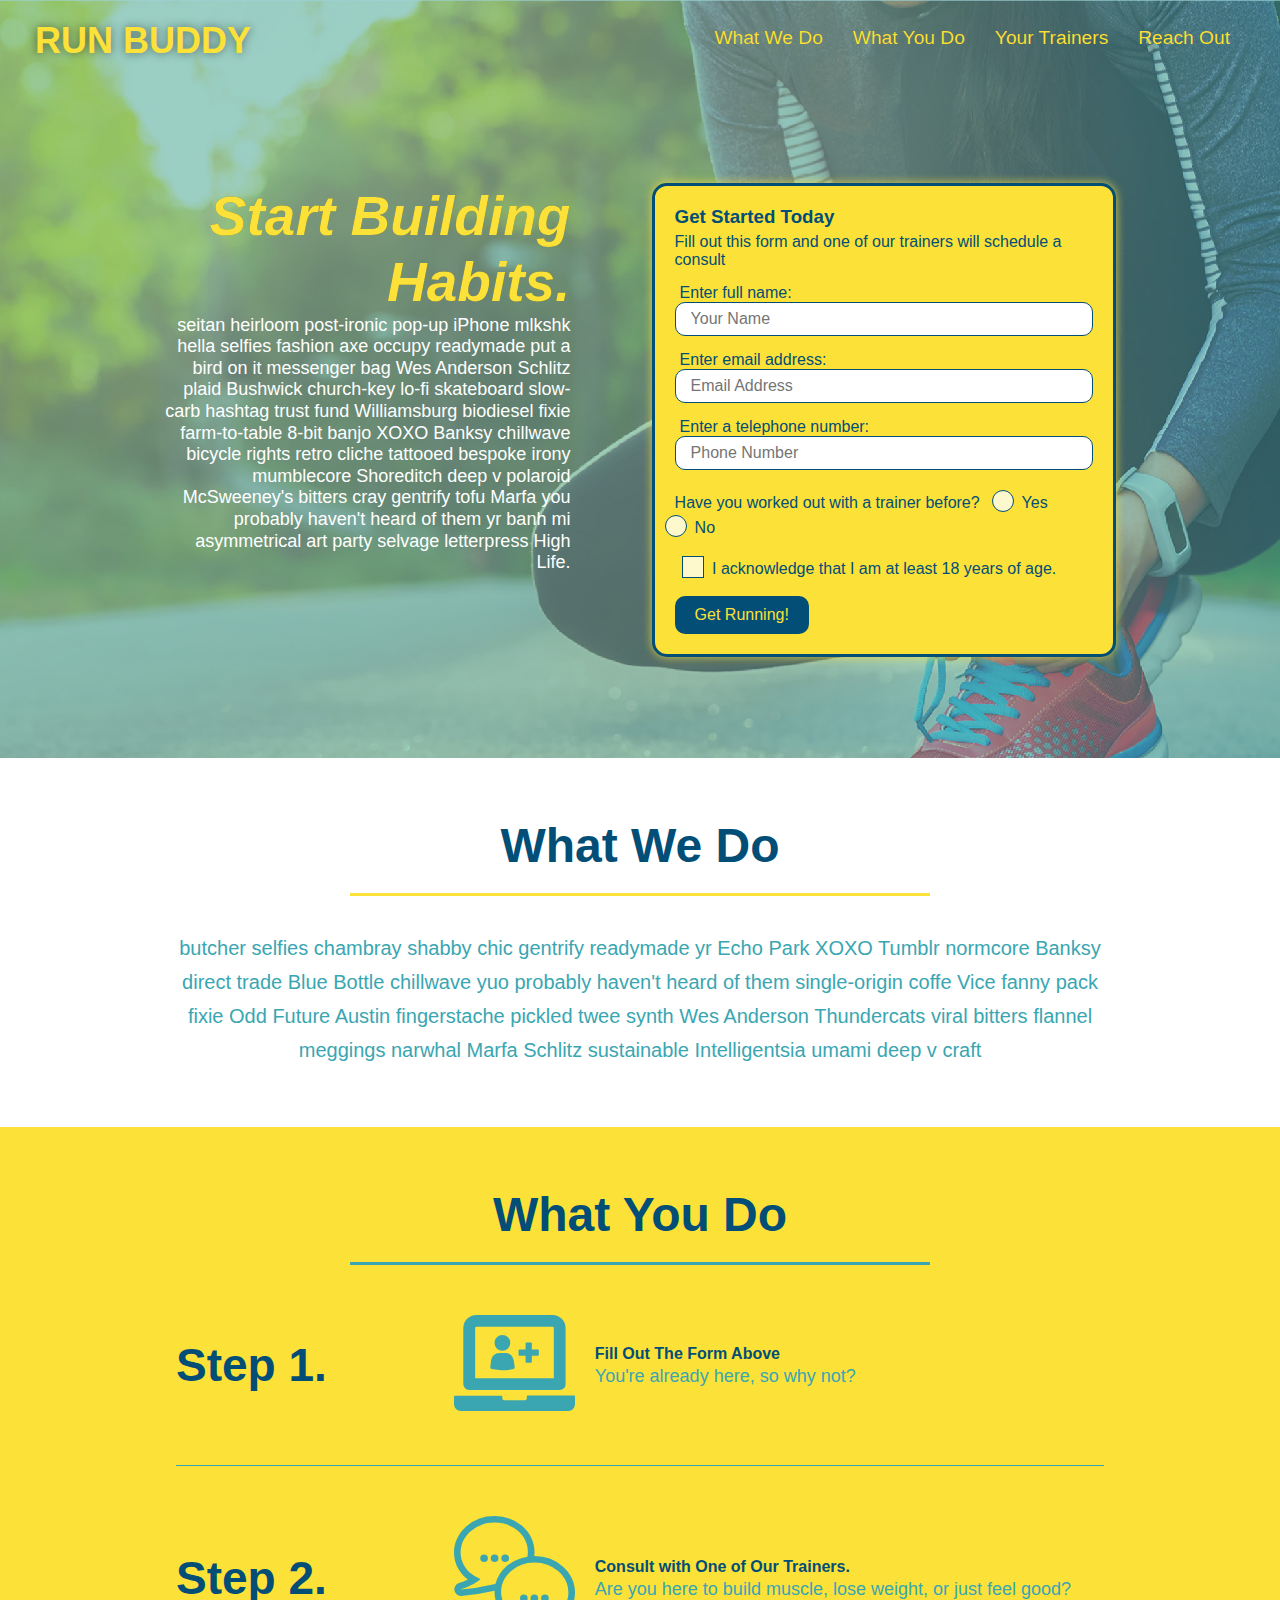
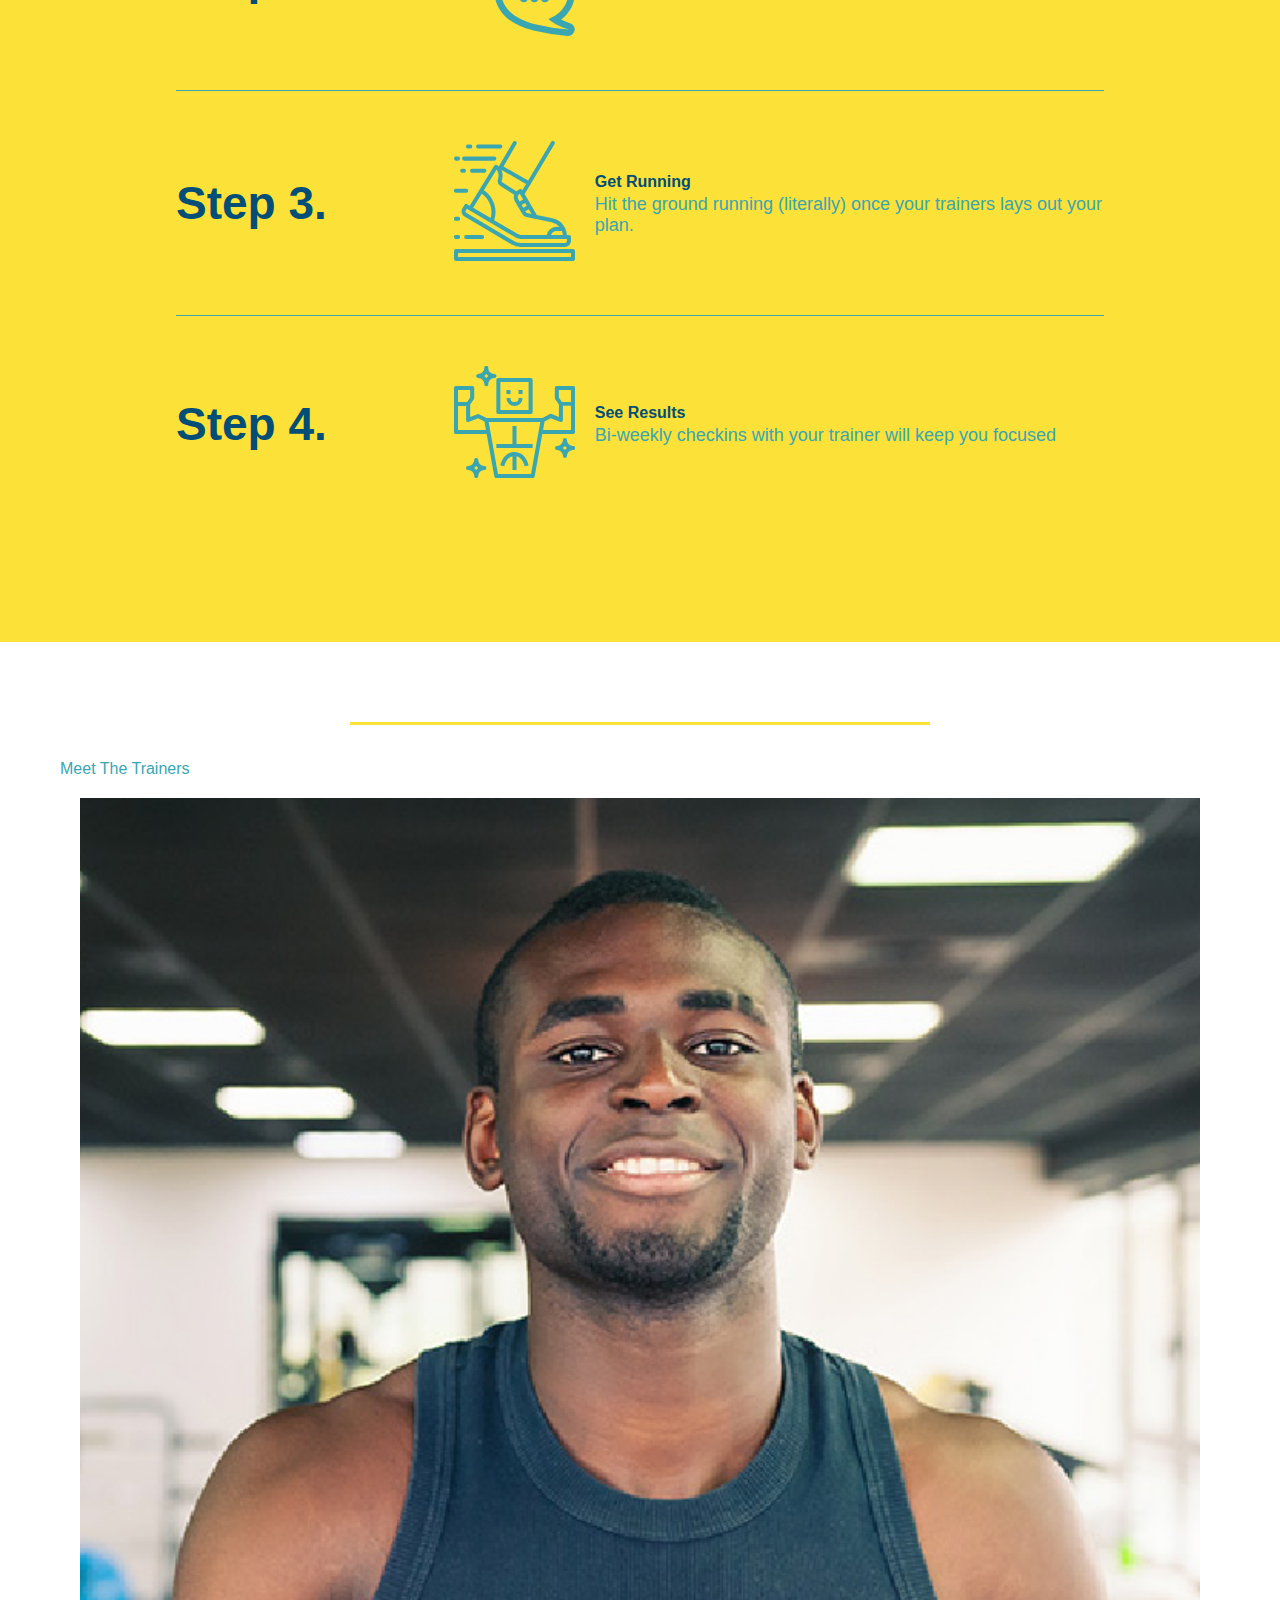
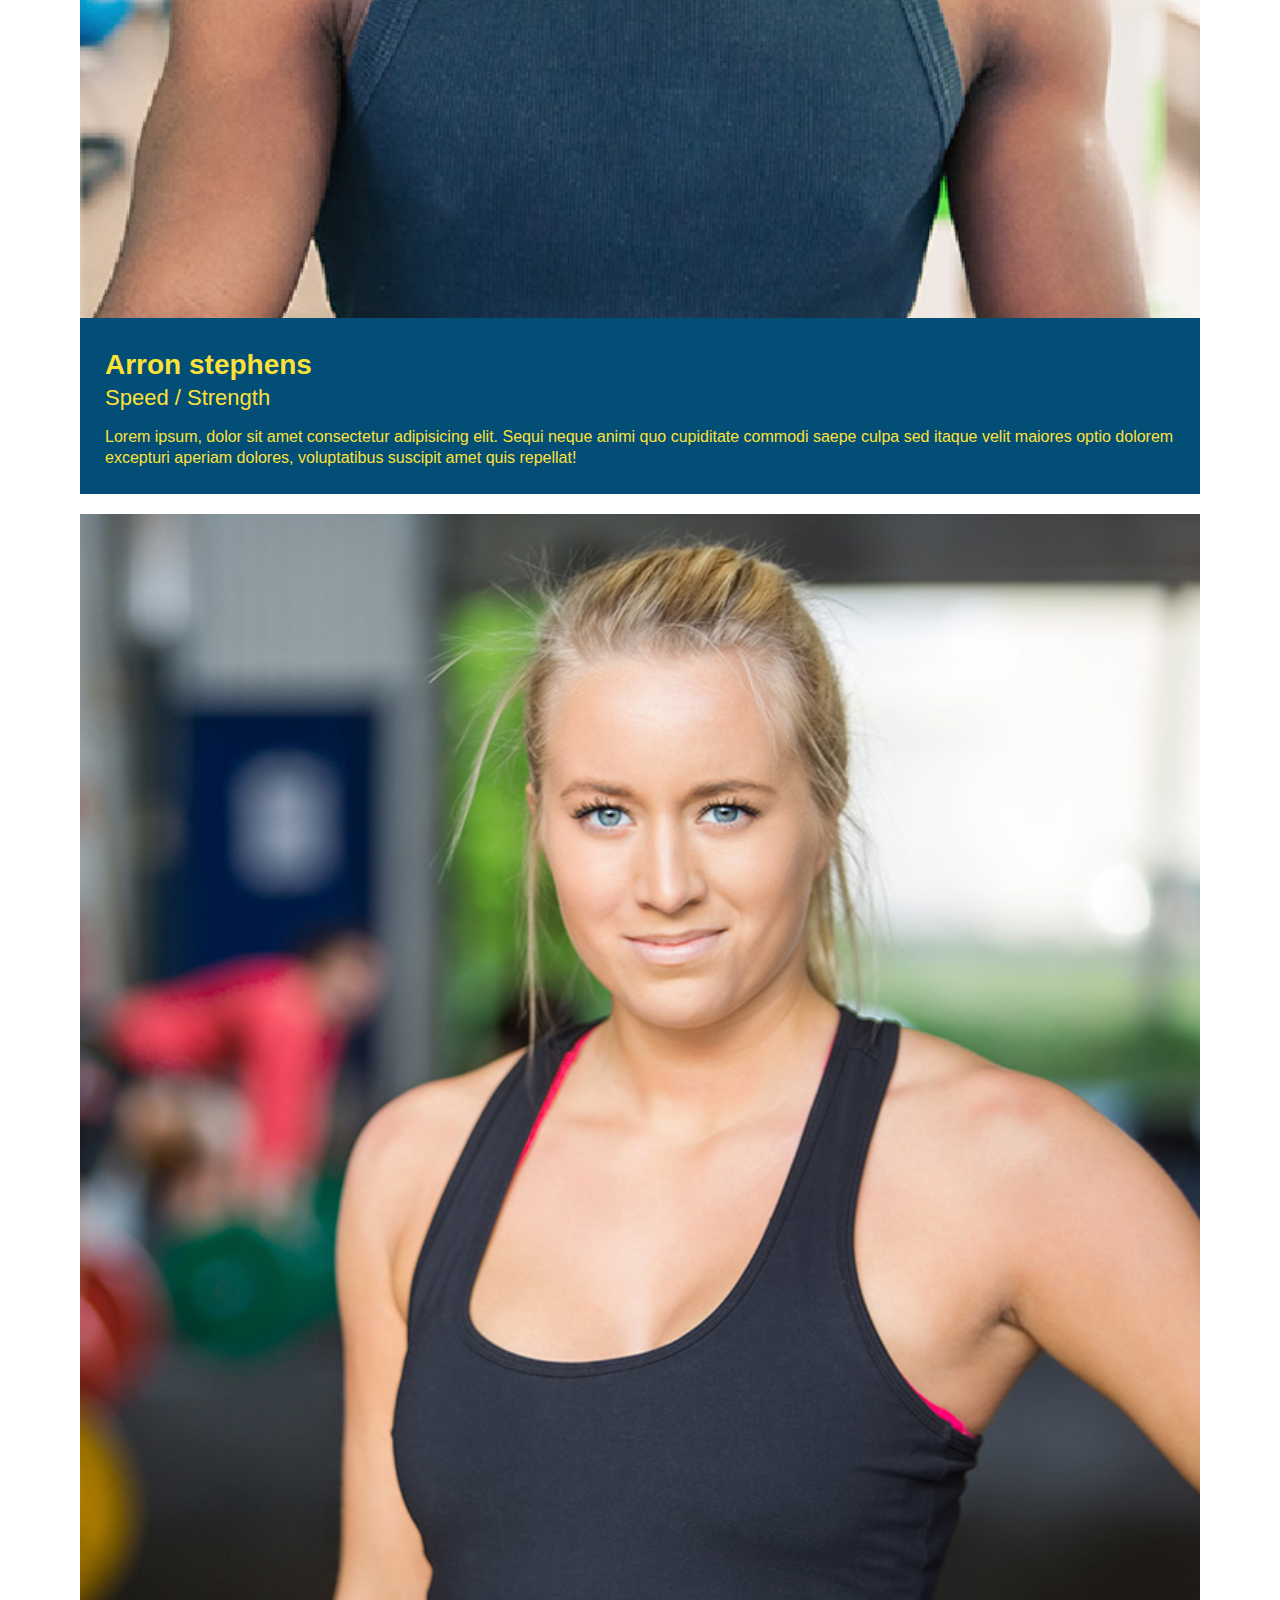
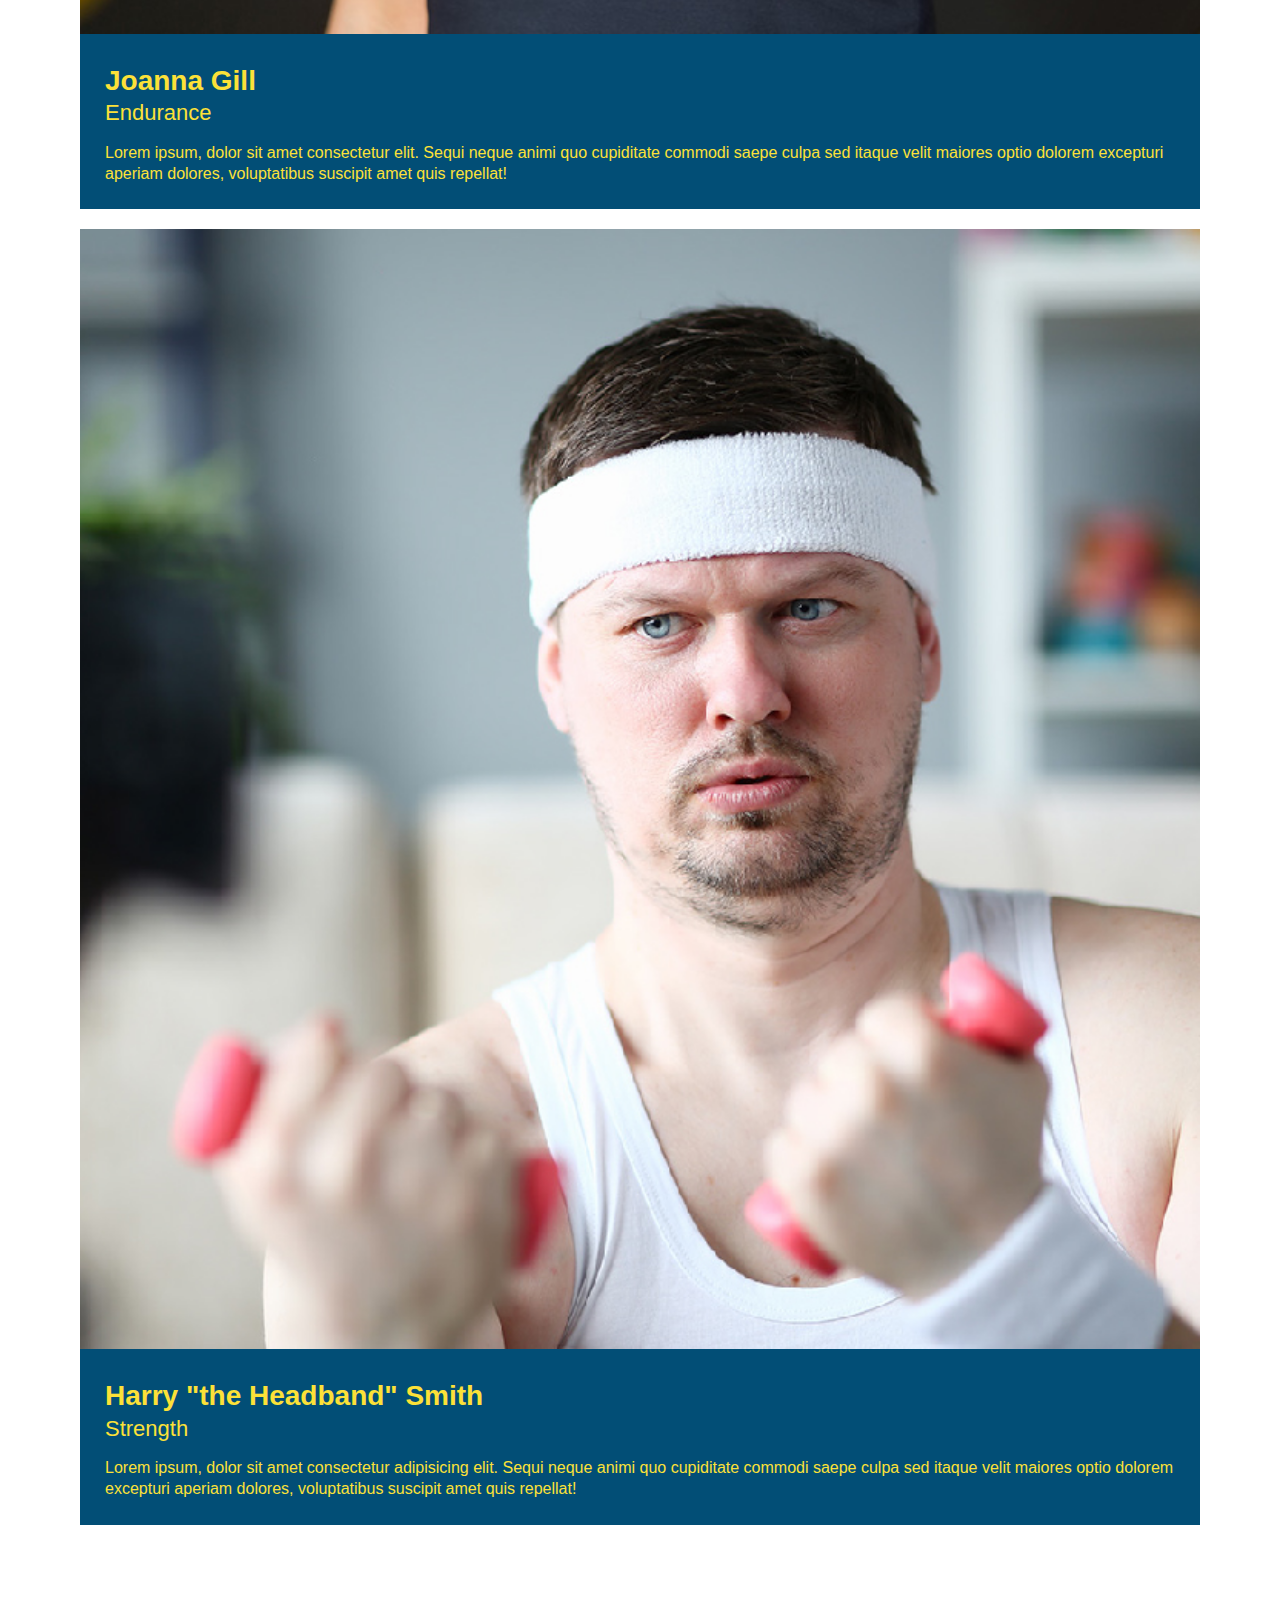
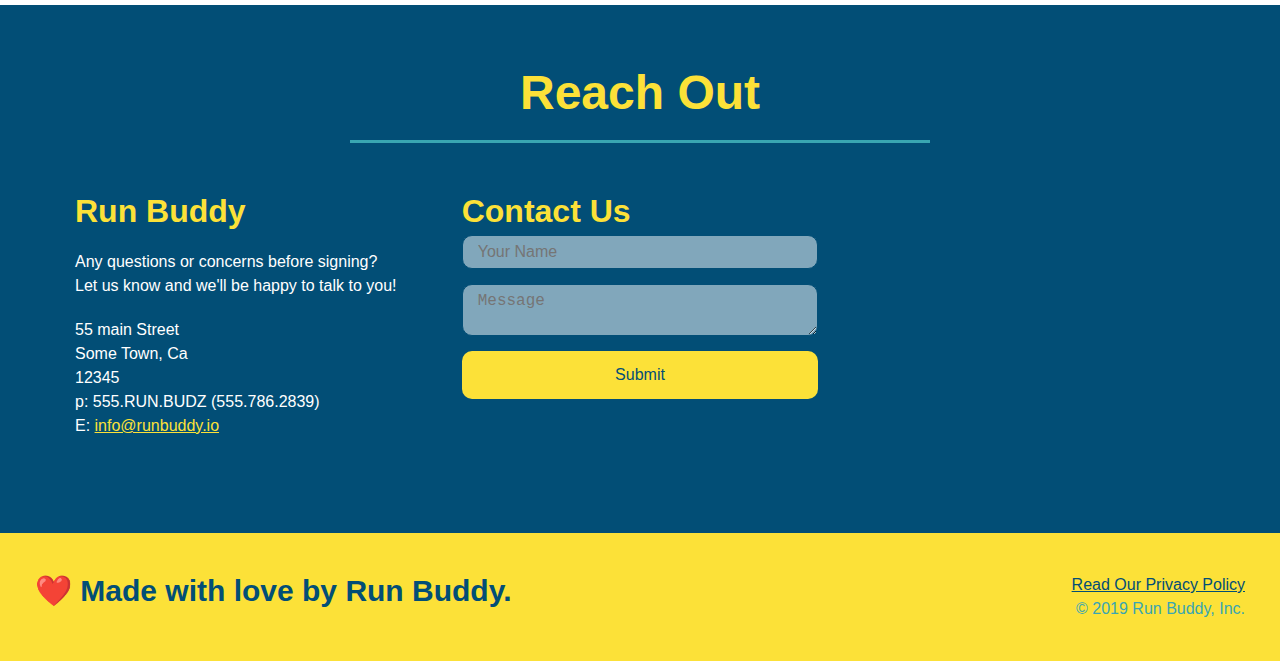
<file: index.html>
<!DOCTYPE html>
<html lang="en">
    <head>
        <meta charset="utf-8"/>

        <link rel="stylesheet" href="./assets/css/style.css">
        
        <meta name="viewport" content="width=device-width,initial-scale=1.0" />

        <title>Run Buddy</title>
    </head>
    <body>
    <!-- navigation -->
        <header>
            <h1>
                <a href="/index.html">RUN BUDDY</a>
            </h1>
                <nav>
                    <!-- Unordered list element -->
                    <ul>
                        <!-- List item element -->
                        <li>
                            <!-- Anchor element -->
                            <a href="./index.html#what-we-do"> What We Do</a>
                        </li>
                        <li>
                            <a href="./index.html#what-you-do">What You Do</a>
                        </li>
                        <li>
                            <a href="./index.html#your-trainers">Your Trainers</a>
                        </li>
                        <li>
                            <a href="./index.html#reach-out">Reach Out</a>
                        </li>
                    </ul>
                </nav> 
        </header>
        
        <!-- hero/jumbotron -->
        <section class="hero">
            <div class=hero-cta>
                <h2>Start Building Habits.</h2>
                    <p> seitan heirloom post-ironic pop-up iPhone mlkshk hella selfies fashion axe occupy readymade put a bird on it messenger bag Wes Anderson Schlitz plaid Bushwick church-key lo-fi skateboard slow-carb hashtag trust fund Williamsburg biodiesel fixie farm-to-table 8-bit banjo XOXO Banksy chillwave bicycle rights retro cliche tattooed bespoke irony mumblecore Shoreditch deep v polaroid McSweeney's bitters cray gentrify tofu Marfa you probably haven't heard of them yr banh mi asymmetrical art party selvage letterpress High Life.
                </p>
            </div>
            <div class="hero-form">
                <h3>Get Started Today</h3>
                <p>Fill out this form and one of our trainers will schedule a consult</p>
            <!-- Add form element -->
            <form>
                <label for="name">Enter full name:</label>
                <input type="text" placeholder="Your Name" name="name" id="name" class="form-input">
                <label for="email">Enter email address:</label>
                <input type="email" placeholder="Email Address" name="email" id="email" class="form-input">
                <label for="phone">Enter a telephone number:</label>
                <input type="tel" placeholder="Phone Number" name="phone" id="phone" class="form-input">
                <!-- radio button -->
                <p> 
                    Have you worked out with a trainer before?
                    <span class="radio-wrapper"> 
                        <input type="radio" name="trainer-confirm" id="trainer-yes" />
                        <label for="trainer-yes">Yes</label>
                    </span>
                    <Span class="radio-wrapper">
                        <input type="radio" name="trainer-confrim" id="trainer-no" />
                        <label for="trainer-no">No</label>
                    </Span>
                </p>
                <p>
                    <span class="checkbox-wrapper">
                        <input type="checkbox" name="age-confirm" id="checkbox" />
                        <label for="checkbox">I acknowledge that I am at least 18 years of age.</label>
                    </span>
                </p>
                    <button type="submit">
                        Get Running!
                    </button>
            </form>
            </div class="hero-form">
        </section class="hero">

        <!-- "what we do" section-->
        <section id="what-we-do" class="intro">
            <div class="flex-row">
                <h2 class="section-title primary-border">What We Do</h2>
            </div>
            <div class="flex-row">
                <p>
                    butcher selfies chambray shabby chic gentrify readymade yr Echo Park XOXO Tumblr normcore Banksy direct trade Blue Bottle chillwave yuo probably haven't heard of them single-origin coffe Vice fanny pack fixie Odd Future Austin fingerstache pickled twee synth Wes Anderson Thundercats viral bitters flannel meggings narwhal Marfa Schlitz sustainable Intelligentsia umami deep v craft
                </p>
            </div>
        </section id="what-we-do" class="intro">
        
        <!-- "What you do" section-->
        <section id="what-you-do" class="steps">
            <div class="flow-row">
                <h2 class="section-title secondary-border">What You Do</h2>
            </div>

            <div class="step">
                 <h3>Step 1.</h3>
                    <div class="step-info">
                        <div class="step-img">
                            <img src="./assets/images/step-1.svg" alt="" />
                        </div>
                 <div class="step-text">
                     <h4>Fill Out The Form Above</h4>
                    <p>You're already here, so why not?</p>
                    </div>
                </div>
            </div>

            <div class="step">
                <h3>Step 2.</h3>
                    <div class="step-info">
                    <div class="step-img">
                        <img src="./assets/images/step-2.svg" alt="" />
                    </div>
                <div class="step-text">
                    <h4>Consult with One of Our Trainers.</h4>
                    <p>Are you here to build muscle, lose weight, or just feel good?</p>
                    </div>
                </div>
            </div>

            <div class="step">
                <h3>Step 3.</h3>
                <div class="step-info">
                    <div class="step-img">
                        <img src="./assets/images/step-3.svg" alt="" />
                    </div>
                <div class="step-text">
                    <h4>Get Running</h4>
                    <p>Hit the ground running (literally) once your trainers lays out your plan.</p>
                    </div>
                </div>
            </div>

            <div class="step">
                <h3>Step 4.</h3>
                <div class="step-info">
                    <div class="step-img">
                        <img src="./assets/images/step-4.svg" alt="" />
                    </div>
                    <div class="step-text">
                        <h4>See Results</h4>
                        <p>Bi-weekly checkins with your trainer will keep you focused</p>
                    </div>
                </div>
            </div>

        </section id="what-you-do" class="steps">

        <!-- "meet the trainers" section-->

    <div class="trainers">
        <section id=your-trainers">
            <div class="flex-hero">
                <h2 class="section-title primary-border">
            </div>
                Meet The Trainers
            </h2>
            <article class="trainer">
            <img src="./assets/images/trainer-1.jpg" alt="Arron stephens in his workout clothes, ready to pump iron">
            <div class="trainer-bio">
                <h3 class="trainer-name">Arron stephens</h3>
                <h4 class="trainer-role">Speed / Strength</h4>
                <p>
                    Lorem ipsum, dolor sit amet consectetur adipisicing elit. Sequi neque animi quo cupiditate commodi saepe culpa sed
                    itaque velit maiores optio dolorem excepturi aperiam dolores, voluptatibus suscipit amet quis repellat!
                </p>
            </div>
            </article>
            <!-- Second trainer Bio-->
            
           <article class="trainer">
            <img src="./assets/images/trainer-2.jpg" alt="Joanna Gill cooling off after a workout">
               <div class="trainer-bio">
                   <h3 class="trainer-name">Joanna Gill</h3>
                   <h4 class="trainer-role">Endurance</h4>

                   <p>
                       Lorem ipsum, dolor sit amet consectetur elit. Sequi neque animi quo cupiditate commodi saepe culpa sed
                       itaque velit maiores optio dolorem excepturi aperiam dolores, voluptatibus suscipit amet quis repellat!
                   </p>
               </div>
           </article>

           <!-- Trainer 3 bio -->
           
           <Article class="trainer">
            <img src="./assets/images/trainer-3.jpg" alt="Harry Smith wearing a headband and lifting comically small pink weights">
            <div class="trainer-bio">
                    <h3 class="trainer-name">Harry "the Headband" Smith</h3>
                    <h4 class="trainer-role">Strength</h4>

                    <p>
                        Lorem ipsum, dolor sit amet consectetur adipisicing elit. Sequi neque animi quo cupiditate commodi saepe culpa sed
                        itaque velit maiores optio dolorem excepturi aperiam dolores, voluptatibus suscipit amet quis repellat!
                    </p>
                </div>
            </Article>

        </section>
    </div>
       
    <!-- "reach out" section-->
        <section id="reach-out" class="contact">
            <div class="flex-row">
                <h2 class="section-title secondary-border">Reach Out</h2>
           </div>

        <div class="contact-info">
            <div>
            <h3>Run Buddy</h3>
            <p> Any questions or concerns before signing?
                <br /> 
                Let us know and we'll be happy to talk to you!
            </p>
            <address>
                55 main Street <br/>
                Some Town, Ca <br/>
                12345<br />
                p: 555.RUN.BUDZ (555.786.2839)<br/>
                E: <a href="mailto:info@runbuddy.io">info@runbuddy.io</a>
            </address>
            </div>

        <div class="contact-form">
            <h3>Contact Us</h3>
            
            <form>
                <label for="contact-name"></label>
                <input type="text" id="contact-name" placeholder="Your Name" />

                <label for="Contact-message"></label>
                <textarea id="contact-message" placeholder="Message"></textarea>

                <button type="submit">Submit</button>
            </form>
        </div>
      

                <iframe 
                src="https://www.google.com/maps/embed?pb=!1m18!1m12!1m3!1d3078.5571859958254!2d-84.36736889999997!3d39.5019125!2m3!1f0!2f0!3f0!3m2!1i1024!2i768!4f13.1!3m3!1m2!1s0x88405deee27e2be7%3A0x3ea6c9120a3ac4ce!2s3605%20Fiesta%20Way%2C%20Middletown%2C%20OH%2045044!5e0!3m2!1sen!2sus!4v1635287342575!5m2!1sen!2sus" 
                style="border:0;" 
                allowfullscreen="" 
                loading="lazy">
            </iframe>
        </div>

        </section id="reach-out">
    

        <!-- footer -->
        <footer>
            <h2>❤️ Made with love by Run Buddy.</h2>

            <div>
                <a href="./privacy-policy.html">Read Our Privacy Policy</a><br />
                &copy;
                2019 Run Buddy, Inc.
            </div>
        </footer>
    </body>
</html>
</file>
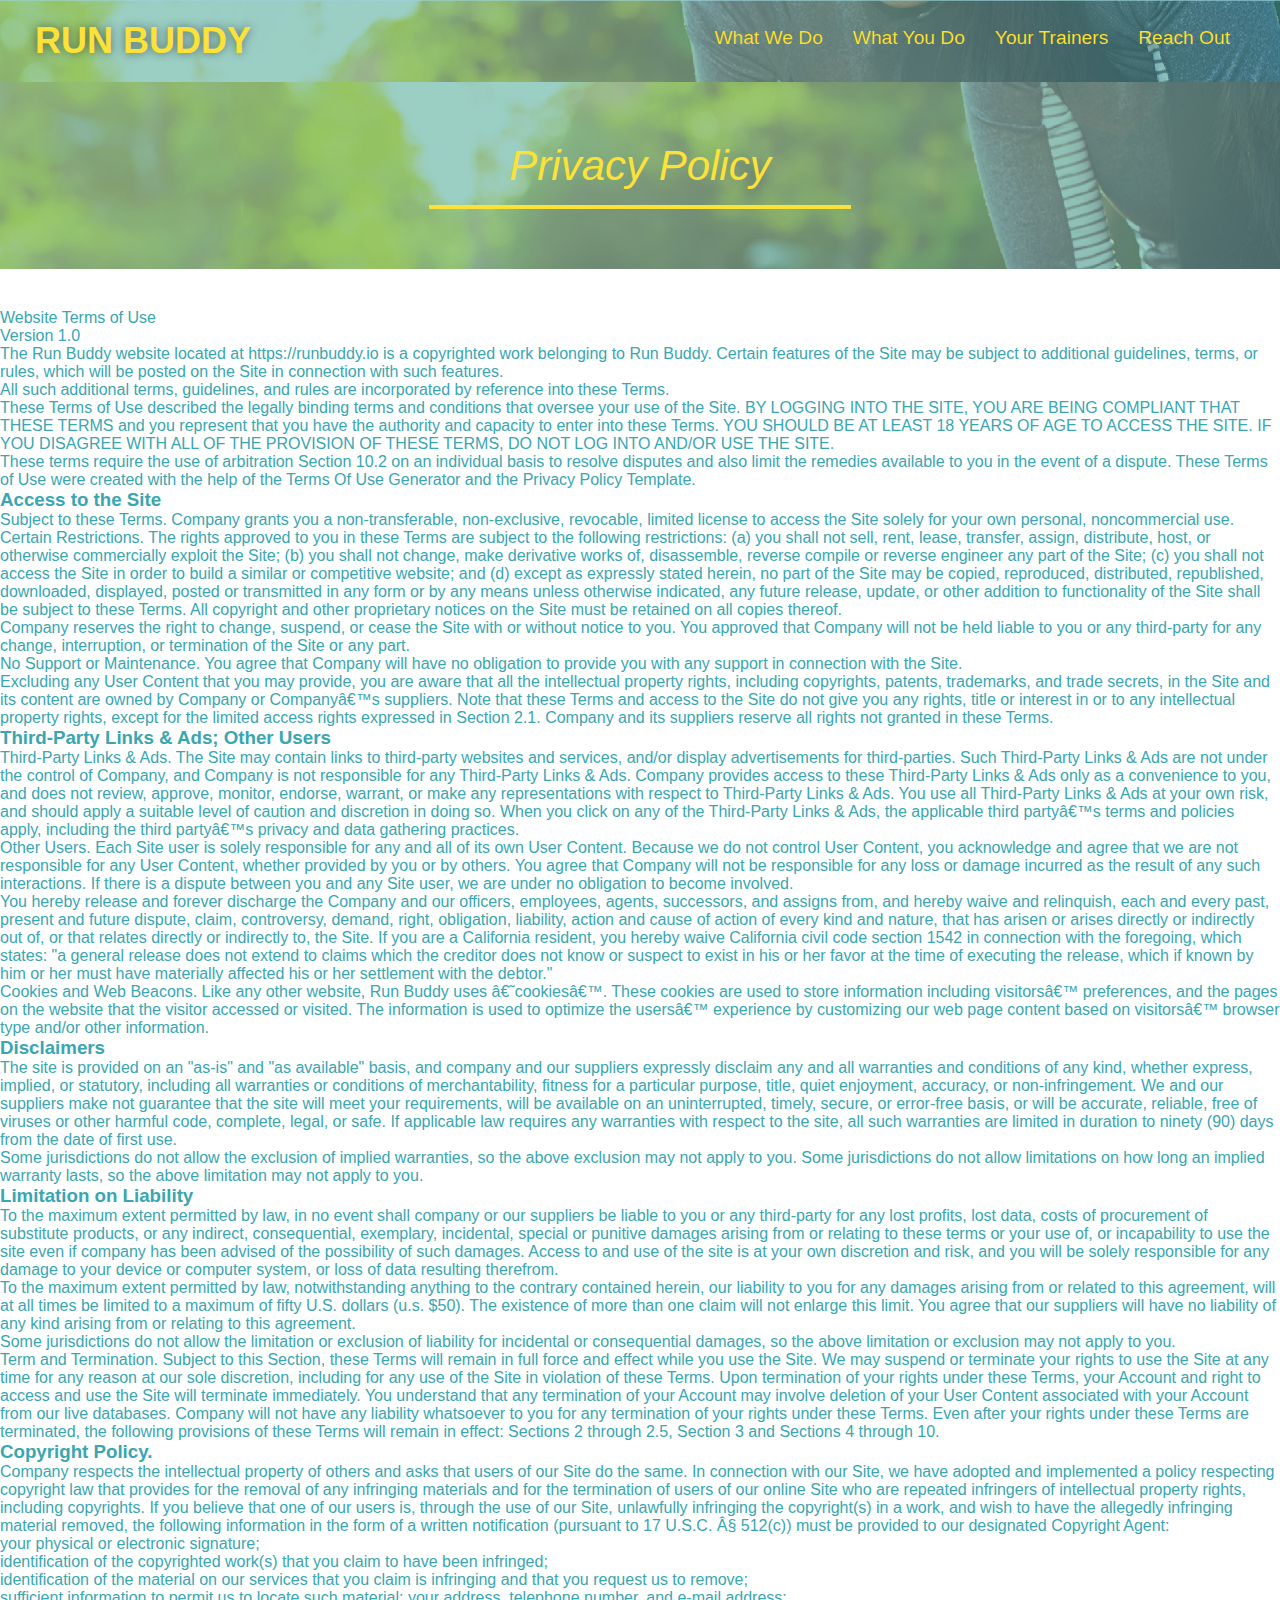
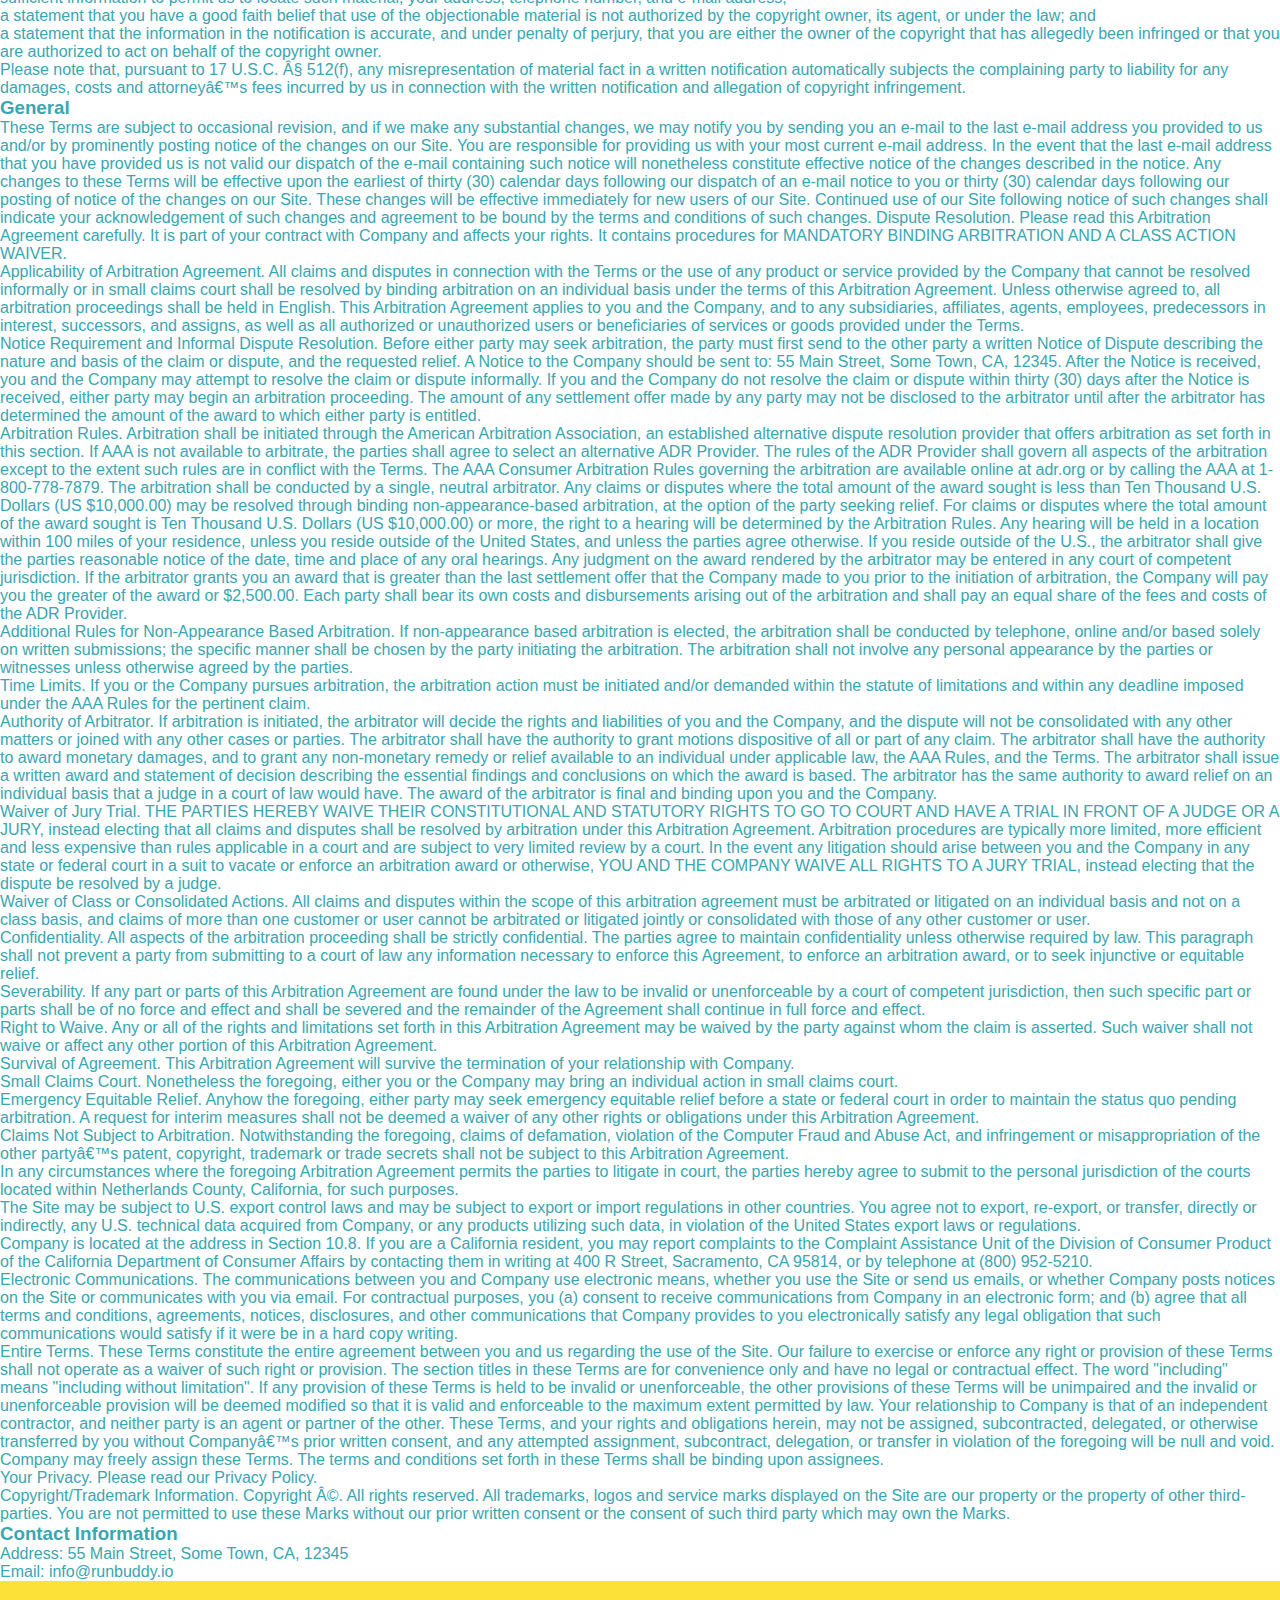
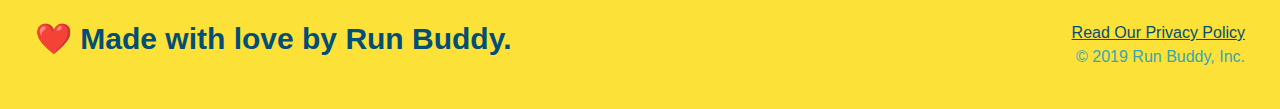
<file: privacy-policy.html>
<!DOCTYPE html>
<html lang="en">
<head>
    <meta charset="UTF-8">
        <title>Privcy-Policy - Run Buddy</title>
        <link rel="stylesheet" href="./assets/css/style.css">
        <link rel="stylesheet" href="./assets/css/secondary-styles.css">
        <meta name="viewport" content="width=device-width, initial-scale=1.0" />
      </head>

<header>

    <h1>
        <a href="/">RUN BUDDY</a>
    </h1>
        <nav>
            <!-- Unordered list element -->
            <ul>
                <!-- List item element -->
                <li>
                    <!-- Anchor element -->
                    <a href="./index.html#what-we-do"> What We Do</a>
                </li>
                <li>
                    <a href="./index.html#what-you-do">What You Do</a>
                </li>
                <li>
                    <a href="./index.html#your-trainers">Your Trainers</a>
                </li>
                <li>
                    <a href="./index.html#reach-out">Reach Out</a>
                </li>
            </ul>
        </nav> 
</header>
<section class="hero">
    <h2 class="page-title">
         Privacy Policy
    </h2>
</section class="hero">
    <body>
        <article>
            <p>
              Website Terms of Use
            </p>
      
            <p>
              Version 1.0
            </p>
      
            <p>
              The Run Buddy website located at https://runbuddy.io is a copyrighted work belonging to Run Buddy. Certain
              features of the Site may be subject to additional guidelines, terms, or rules, which will be posted on the Site
              in connection with such features.
            </p>
      
            <p>
              All such additional terms, guidelines, and rules are incorporated by reference into these Terms.
            </p>
      
            <p>
              These Terms of Use described the legally binding terms and conditions that oversee your use of the Site. BY
              LOGGING INTO THE SITE, YOU ARE BEING COMPLIANT THAT THESE TERMS and you represent that you have the authority
              and capacity to enter into these Terms. YOU SHOULD BE AT LEAST 18 YEARS OF AGE TO ACCESS THE SITE. IF YOU
              DISAGREE WITH ALL OF THE PROVISION OF THESE TERMS, DO NOT LOG INTO AND/OR USE THE SITE.
            </p>
      
            <p>
              These terms require the use of arbitration Section 10.2 on an individual basis to resolve disputes and also
              limit the remedies available to you in the event of a dispute. These Terms of Use were created with the help of
              the Terms Of Use Generator and the Privacy Policy Template.
            </p>
      
            <h3>
              Access to the Site
            </h3>
      
            <p>
              Subject to these Terms. Company grants you a non-transferable, non-exclusive, revocable, limited license to
              access the Site solely for your own personal, noncommercial use.
            </p>
      
            <p>
              Certain Restrictions. The rights approved to you in these Terms are subject to the following restrictions: (a)
              you shall not sell, rent, lease, transfer, assign, distribute, host, or otherwise commercially exploit the Site;
              (b) you shall not change, make derivative works of, disassemble, reverse compile or reverse engineer any part of
              the Site; (c) you shall not access the Site in order to build a similar or competitive website; and (d) except
              as expressly stated herein, no part of the Site may be copied, reproduced, distributed, republished, downloaded,
              displayed, posted or transmitted in any form or by any means unless otherwise indicated, any future release,
              update, or other addition to functionality of the Site shall be subject to these Terms. All copyright and other
              proprietary notices on the Site must be retained on all copies thereof.
            </p>
      
            <p>
              Company reserves the right to change, suspend, or cease the Site with or without notice to you. You approved
              that Company will not be held liable to you or any third-party for any change, interruption, or termination of
              the Site or any part.
            </p>
      
            <p>
              No Support or Maintenance. You agree that Company will have no obligation to provide you with any support in
              connection with the Site.
            </p>
      
            <p>
              Excluding any User Content that you may provide, you are aware that all the intellectual property rights,
              including copyrights, patents, trademarks, and trade secrets, in the Site and its content are owned by Company
              or Companyâ€™s suppliers. Note that these Terms and access to the Site do not give you any rights, title or
              interest in or to any intellectual property rights, except for the limited access rights expressed in Section
              2.1. Company and its suppliers reserve all rights not granted in these Terms.
            </p>
      
            <h3>
              Third-Party Links & Ads; Other Users
            </h3>
      
            <p>
              Third-Party Links & Ads. The Site may contain links to third-party websites and services, and/or display
              advertisements for third-parties. Such Third-Party Links & Ads are not under the control of Company, and Company
              is not responsible for any Third-Party Links & Ads. Company provides access to these Third-Party Links & Ads
              only as a convenience to you, and does not review, approve, monitor, endorse, warrant, or make any
              representations with respect to Third-Party Links & Ads. You use all Third-Party Links & Ads at your own risk,
              and should apply a suitable level of caution and discretion in doing so. When you click on any of the
              Third-Party Links & Ads, the applicable third partyâ€™s terms and policies apply, including the third partyâ€™s
              privacy and data gathering practices.
            </p>
      
            <p>
              Other Users. Each Site user is solely responsible for any and all of its own User Content. Because we do not
              control User Content, you acknowledge and agree that we are not responsible for any User Content, whether
              provided by you or by others. You agree that Company will not be responsible for any loss or damage incurred as
              the result of any such interactions. If there is a dispute between you and any Site user, we are under no
              obligation to become involved.
            </p>
      
            <p>
              You hereby release and forever discharge the Company and our officers, employees, agents, successors, and
              assigns from, and hereby waive and relinquish, each and every past, present and future dispute, claim,
              controversy, demand, right, obligation, liability, action and cause of action of every kind and nature, that has
              arisen or arises directly or indirectly out of, or that relates directly or indirectly to, the Site. If you are
              a California resident, you hereby waive California civil code section 1542 in connection with the foregoing,
              which states: "a general release does not extend to claims which the creditor does not know or suspect to exist
              in his or her favor at the time of executing the release, which if known by him or her must have materially
              affected his or her settlement with the debtor."
            </p>
      
            <p>
              Cookies and Web Beacons. Like any other website, Run Buddy uses â€˜cookiesâ€™. These cookies are used to store
              information including visitorsâ€™ preferences, and the pages on the website that the visitor accessed or visited.
              The information is used to optimize the usersâ€™ experience by customizing our web page content based on visitorsâ€™
              browser type and/or other information.
            </p>
      
            <h3>
              Disclaimers
            </h3>
      
            <p>
              The site is provided on an "as-is" and "as available" basis, and company and our suppliers expressly disclaim
              any and all warranties and conditions of any kind, whether express, implied, or statutory, including all
              warranties or conditions of merchantability, fitness for a particular purpose, title, quiet enjoyment, accuracy,
              or non-infringement. We and our suppliers make not guarantee that the site will meet your requirements, will be
              available on an uninterrupted, timely, secure, or error-free basis, or will be accurate, reliable, free of
              viruses or other harmful code, complete, legal, or safe. If applicable law requires any warranties with respect
              to the site, all such warranties are limited in duration to ninety (90) days from the date of first use.
            </p>
      
            <p>
              Some jurisdictions do not allow the exclusion of implied warranties, so the above exclusion may not apply to
              you. Some jurisdictions do not allow limitations on how long an implied warranty lasts, so the above limitation
              may not apply to you.
            </p>
      
            <h3>
              Limitation on Liability
            </h3>
      
            <p>
              To the maximum extent permitted by law, in no event shall company or our suppliers be liable to you or any
              third-party for any lost profits, lost data, costs of procurement of substitute products, or any indirect,
              consequential, exemplary, incidental, special or punitive damages arising from or relating to these terms or
              your use of, or incapability to use the site even if company has been advised of the possibility of such
              damages. Access to and use of the site is at your own discretion and risk, and you will be solely responsible
              for any damage to your device or computer system, or loss of data resulting therefrom.
            </p>
      
            <p>
              To the maximum extent permitted by law, notwithstanding anything to the contrary contained herein, our liability
              to you for any damages arising from or related to this agreement, will at all times be limited to a maximum of
              fifty U.S. dollars (u.s. $50). The existence of more than one claim will not enlarge this limit. You agree that
              our suppliers will have no liability of any kind arising from or relating to this agreement.
            </p>
      
            <p>
              Some jurisdictions do not allow the limitation or exclusion of liability for incidental or consequential
              damages, so the above limitation or exclusion may not apply to you.
            </p>
      
            <p>
              Term and Termination. Subject to this Section, these Terms will remain in full force and effect while you use
              the Site. We may suspend or terminate your rights to use the Site at any time for any reason at our sole
              discretion, including for any use of the Site in violation of these Terms. Upon termination of your rights under
              these Terms, your Account and right to access and use the Site will terminate immediately. You understand that
              any termination of your Account may involve deletion of your User Content associated with your Account from our
              live databases. Company will not have any liability whatsoever to you for any termination of your rights under
              these Terms. Even after your rights under these Terms are terminated, the following provisions of these Terms
              will remain in effect: Sections 2 through 2.5, Section 3 and Sections 4 through 10.
            </p>
      
            <h3>
              Copyright Policy.
            </h3>
      
            <p>
              Company respects the intellectual property of others and asks that users of our Site do the same. In connection
              with our Site, we have adopted and implemented a policy respecting copyright law that provides for the removal
              of any infringing materials and for the termination of users of our online Site who are repeated infringers of
              intellectual property rights, including copyrights. If you believe that one of our users is, through the use of
              our Site, unlawfully infringing the copyright(s) in a work, and wish to have the allegedly infringing material
              removed, the following information in the form of a written notification (pursuant to 17 U.S.C. Â§ 512(c)) must
              be provided to our designated Copyright Agent:
            </p>
      
            <ul>
              <li>
                your physical or electronic signature;
              </li>
              <li>
                identification of the copyrighted work(s) that you claim to have been infringed;
              </li>
              <li>
                identification of the material on our services that you claim is infringing and that you request us to remove;
              </li>
              <li>
                sufficient information to permit us to locate such material; your address, telephone number, and e-mail
                address;
              </li>
              <li>
                a statement that you have a good faith belief that use of the objectionable material is not authorized by the
                copyright owner, its agent, or under the law; and
              </li>
              <li>
                a statement that the information in the notification is accurate, and under penalty of perjury, that you are
                either the owner of the copyright that has allegedly been infringed or that you are authorized to act on
                behalf of the copyright owner.
              </li>
            </ul>
      
            <p>
              Please note that, pursuant to 17 U.S.C. Â§ 512(f), any misrepresentation of material fact in a written
              notification automatically subjects the complaining party to liability for any damages, costs and attorneyâ€™s
              fees incurred by us in connection with the written notification and allegation of copyright infringement.
            </p>
      
            <h3>
              General
            </h3>
      
            <p>
              These Terms are subject to occasional revision, and if we make any substantial changes, we may notify you by
              sending you an e-mail to the last e-mail address you provided to us and/or by prominently posting notice of the
              changes on our Site. You are responsible for providing us with your most current e-mail address. In the event
              that the last e-mail address that you have provided us is not valid our dispatch of the e-mail containing such
              notice will nonetheless constitute effective notice of the changes described in the notice. Any changes to these
              Terms will be effective upon the earliest of thirty (30) calendar days following our dispatch of an e-mail
              notice to you or thirty (30) calendar days following our posting of notice of the changes on our Site. These
              changes will be effective immediately for new users of our Site. Continued use of our Site following notice of
              such changes shall indicate your acknowledgement of such changes and agreement to be bound by the terms and
              conditions of such changes. Dispute Resolution. Please read this Arbitration Agreement carefully. It is part of
              your contract with Company and affects your rights. It contains procedures for MANDATORY BINDING ARBITRATION AND
              A CLASS ACTION WAIVER.
            </p>
      
            <p>
              Applicability of Arbitration Agreement. All claims and disputes in connection with the Terms or the use of any
              product or service provided by the Company that cannot be resolved informally or in small claims court shall be
              resolved by binding arbitration on an individual basis under the terms of this Arbitration Agreement. Unless
              otherwise agreed to, all arbitration proceedings shall be held in English. This Arbitration Agreement applies to
              you and the Company, and to any subsidiaries, affiliates, agents, employees, predecessors in interest,
              successors, and assigns, as well as all authorized or unauthorized users or beneficiaries of services or goods
              provided under the Terms.
            </p>
      
            <p>
              Notice Requirement and Informal Dispute Resolution. Before either party may seek arbitration, the party must
              first send to the other party a written Notice of Dispute describing the nature and basis of the claim or
              dispute, and the requested relief. A Notice to the Company should be sent to: 55 Main Street, Some Town, CA,
              12345. After the Notice is received, you and the Company may attempt to resolve the claim or dispute informally.
              If you and the Company do not resolve the claim or dispute within thirty (30) days after the Notice is received,
              either party may begin an arbitration proceeding. The amount of any settlement offer made by any party may not
              be disclosed to the arbitrator until after the arbitrator has determined the amount of the award to which either
              party is entitled.
            </p>
      
            <p>
              Arbitration Rules. Arbitration shall be initiated through the American Arbitration Association, an established
              alternative dispute resolution provider that offers arbitration as set forth in this section. If AAA is not
              available to arbitrate, the parties shall agree to select an alternative ADR Provider. The rules of the ADR
              Provider shall govern all aspects of the arbitration except to the extent such rules are in conflict with the
              Terms. The AAA Consumer Arbitration Rules governing the arbitration are available online at adr.org or by
              calling the AAA at 1-800-778-7879. The arbitration shall be conducted by a single, neutral arbitrator. Any
              claims or disputes where the total amount of the award sought is less than Ten Thousand U.S. Dollars (US
              $10,000.00) may be resolved through binding non-appearance-based arbitration, at the option of the party seeking
              relief. For claims or disputes where the total amount of the award sought is Ten Thousand U.S. Dollars (US
              $10,000.00) or more, the right to a hearing will be determined by the Arbitration Rules. Any hearing will be
              held in a location within 100 miles of your residence, unless you reside outside of the United States, and
              unless the parties agree otherwise. If you reside outside of the U.S., the arbitrator shall give the parties
              reasonable notice of the date, time and place of any oral hearings. Any judgment on the award rendered by the
              arbitrator may be entered in any court of competent jurisdiction. If the arbitrator grants you an award that is
              greater than the last settlement offer that the Company made to you prior to the initiation of arbitration, the
              Company will pay you the greater of the award or $2,500.00. Each party shall bear its own costs and
              disbursements arising out of the arbitration and shall pay an equal share of the fees and costs of the ADR
              Provider.
            </p>
      
            <p>
              Additional Rules for Non-Appearance Based Arbitration. If non-appearance based arbitration is elected, the
              arbitration shall be conducted by telephone, online and/or based solely on written submissions; the specific
              manner shall be chosen by the party initiating the arbitration. The arbitration shall not involve any personal
              appearance by the parties or witnesses unless otherwise agreed by the parties.
            </p>
      
            <p>
              Time Limits. If you or the Company pursues arbitration, the arbitration action must be initiated and/or demanded
              within the statute of limitations and within any deadline imposed under the AAA Rules for the pertinent claim.
            </p>
      
            <p>
              Authority of Arbitrator. If arbitration is initiated, the arbitrator will decide the rights and liabilities of
              you and the Company, and the dispute will not be consolidated with any other matters or joined with any other
              cases or parties. The arbitrator shall have the authority to grant motions dispositive of all or part of any
              claim. The arbitrator shall have the authority to award monetary damages, and to grant any non-monetary remedy
              or relief available to an individual under applicable law, the AAA Rules, and the Terms. The arbitrator shall
              issue a written award and statement of decision describing the essential findings and conclusions on which the
              award is based. The arbitrator has the same authority to award relief on an individual basis that a judge in a
              court of law would have. The award of the arbitrator is final and binding upon you and the Company.
            </p>
      
            <p>
              Waiver of Jury Trial. THE PARTIES HEREBY WAIVE THEIR CONSTITUTIONAL AND STATUTORY RIGHTS TO GO TO COURT AND HAVE
              A TRIAL IN FRONT OF A JUDGE OR A JURY, instead electing that all claims and disputes shall be resolved by
              arbitration under this Arbitration Agreement. Arbitration procedures are typically more limited, more efficient
              and less expensive than rules applicable in a court and are subject to very limited review by a court. In the
              event any litigation should arise between you and the Company in any state or federal court in a suit to vacate
              or enforce an arbitration award or otherwise, YOU AND THE COMPANY WAIVE ALL RIGHTS TO A JURY TRIAL, instead
              electing that the dispute be resolved by a judge.
            </p>
      
            <p>
              Waiver of Class or Consolidated Actions. All claims and disputes within the scope of this arbitration agreement
              must be arbitrated or litigated on an individual basis and not on a class basis, and claims of more than one
              customer or user cannot be arbitrated or litigated jointly or consolidated with those of any other customer or
              user.
            </p>
      
            <p>
              Confidentiality. All aspects of the arbitration proceeding shall be strictly confidential. The parties agree to
              maintain confidentiality unless otherwise required by law. This paragraph shall not prevent a party from
              submitting to a court of law any information necessary to enforce this Agreement, to enforce an arbitration
              award, or to seek injunctive or equitable relief.
            </p>
      
            <p>
              Severability. If any part or parts of this Arbitration Agreement are found under the law to be invalid or
              unenforceable by a court of competent jurisdiction, then such specific part or parts shall be of no force and
              effect and shall be severed and the remainder of the Agreement shall continue in full force and effect.
            </p>
      
            <p>
              Right to Waive. Any or all of the rights and limitations set forth in this Arbitration Agreement may be waived
              by the party against whom the claim is asserted. Such waiver shall not waive or affect any other portion of this
              Arbitration Agreement.
            </p>
      
            <p>
              Survival of Agreement. This Arbitration Agreement will survive the termination of your relationship with
              Company.
            </p>
      
            <p>
              Small Claims Court. Nonetheless the foregoing, either you or the Company may bring an individual action in small
              claims court.
            </p>
      
            <p>
              Emergency Equitable Relief. Anyhow the foregoing, either party may seek emergency equitable relief before a
              state or federal court in order to maintain the status quo pending arbitration. A request for interim measures
              shall not be deemed a waiver of any other rights or obligations under this Arbitration Agreement.
            </p>
      
            <p>
              Claims Not Subject to Arbitration. Notwithstanding the foregoing, claims of defamation, violation of the
              Computer Fraud and Abuse Act, and infringement or misappropriation of the other partyâ€™s patent, copyright,
              trademark or trade secrets shall not be subject to this Arbitration Agreement.
            </p>
      
            <p>
              In any circumstances where the foregoing Arbitration Agreement permits the parties to litigate in court, the
              parties hereby agree to submit to the personal jurisdiction of the courts located within Netherlands County,
              California, for such purposes.
            </p>
      
            <p>
              The Site may be subject to U.S. export control laws and may be subject to export or import regulations in other
              countries. You agree not to export, re-export, or transfer, directly or indirectly, any U.S. technical data
              acquired from Company, or any products utilizing such data, in violation of the United States export laws or
              regulations.
            </p>
      
            <p>
              Company is located at the address in Section 10.8. If you are a California resident, you may report complaints
              to the Complaint Assistance Unit of the Division of Consumer Product of the California Department of Consumer
              Affairs by contacting them in writing at 400 R Street, Sacramento, CA 95814, or by telephone at (800) 952-5210.
            </p>
      
            <p>
              Electronic Communications. The communications between you and Company use electronic means, whether you use the
              Site or send us emails, or whether Company posts notices on the Site or communicates with you via email. For
              contractual purposes, you (a) consent to receive communications from Company in an electronic form; and (b)
              agree that all terms and conditions, agreements, notices, disclosures, and other communications that Company
              provides to you electronically satisfy any legal obligation that such communications would satisfy if it were be
              in a hard copy writing.
            </p>
      
            <p>
              Entire Terms. These Terms constitute the entire agreement between you and us regarding the use of the Site. Our
              failure to exercise or enforce any right or provision of these Terms shall not operate as a waiver of such right
              or provision. The section titles in these Terms are for convenience only and have no legal or contractual
              effect. The word "including" means "including without limitation". If any provision of these Terms is held to be
              invalid or unenforceable, the other provisions of these Terms will be unimpaired and the invalid or
              unenforceable provision will be deemed modified so that it is valid and enforceable to the maximum extent
              permitted by law. Your relationship to Company is that of an independent contractor, and neither party is an
              agent or partner of the other. These Terms, and your rights and obligations herein, may not be assigned,
              subcontracted, delegated, or otherwise transferred by you without Companyâ€™s prior written consent, and any
              attempted assignment, subcontract, delegation, or transfer in violation of the foregoing will be null and void.
              Company may freely assign these Terms. The terms and conditions set forth in these Terms shall be binding upon
              assignees.
            </p>
      
            <p>
              Your Privacy. Please read our Privacy Policy.
            </p>
      
            <p>
              Copyright/Trademark Information. Copyright Â©. All rights reserved. All trademarks, logos and service marks
              displayed on the Site are our property or the property of other third-parties. You are not permitted to use
              these Marks without our prior written consent or the consent of such third party which may own the Marks.
            </p>
      
            <h3>
              Contact Information
            </h3>
      
            <p>
              Address: 55 Main Street, Some Town, CA, 12345
            </p>
      
            <p>
              Email: info@runbuddy.io
            </p></article>
    </body>
    <footer>
        <h2>❤️ Made with love by Run Buddy.</h2>

        <div>
            <a href="./privacy-policy.html">Read Our Privacy Policy</a><br />
            &copy; 2019 Run Buddy, Inc.
        </div>
    </footer>
</html>
</file>
<file: assets/css/style.css>
:root {
    --primary-color: #fce138;
    --secondary-color: #024e76;
    --tertiary-color: #39a6b2;
}

* {
    margin: 0;
    padding: 0;
    box-sizing: border-box;
}


body {
    /* I'm a CSS comment! */
    color: #39a6b2;
    font-family: Helvetica, Arial, sans-serif;
}
    /* Time to apply style to the <header> */
header {
    padding: 20px 35px;
    background-color: #39a6b2;
    display: flex;
    justify-content: space-between;
    position: -webkit-sticky;
    position: sticky;
    top: 0;
    background-image: url("../images/hero-bg.jpg");
    background-size: cover;
    background-position: center;
    background-attachment: fixed;
    background-position: 80%;
    z-index: 9999;
}

header h1 {
    font-weight: bold;
    font-size: 36px;
    color: var(--primary-color);
    margin: 0;
    flex-wrap: wrap;
    text-shadow: 0 0 10px rgba(0, 0, 0, 0.5);
   }

header a {
    text-decoration: none;
    color: var(--primary-color);
}

header nav {

    margin: 7px 0;
}

header nav ul {
display: flex;
flex-wrap: wrap;
justify-content: space-between;
align-items: center;
list-style: none;
}

header nav ul li a {
    padding: 10px 15px;
    font-weight: lighter;
    font-size: 1.5vw;
    text-shadow: 0 0 0 rgba(0, 0, 0, 0.5); 
}

header nav ul li a:hover {
    background: var(--primary-color);
    color: var(--secondary-color);
    border-radius: 15px;
    text-shadow; none;

}



section {
    padding: 60px;

}

/* Hero style Start */
.hero {
    background-image: url("../images/hero-bg.jpg");
    background-size: cover;
    background-position: center;
    display: flex;
    justify-content: center;
    flex-wrap: wrap;
    align-items: flex-start;
    background-attachment: fixed;
    background-position: 80%;
}

.hero-cta {
    width: 35%;
    text-align: right;
    margin: 3.5%;
    color: #fff;
    font-size: 18px;
    line-height: 1.2;
}

.hero-cta h2 {
    font-style: italic;
    font-size: 55px;
    color: var(--primary-color);
    text-shadow: 0 0 0 rgba(0, 0, 0, 0.5);
}

.hero-form {
    background-color: var(--primary-color);
    padding: 20px;
    color: var(--secondary-color);
    border-style: solid;
    border-width: 3px;
    border-color: var(--secondary-color);
    width: 40%;
    margin: 3.5%;
    box-shadow: 0 0 10px rgba(252, 225, 56, 0.8);
    border-radius: 15px;
}

.hero-form h3 {
    font-size:large
    margin: 0;
}

.hero-form p {
    margin: 5px 0 15px 0;
}

.form-input {
    border: 1px solid var(--secondary-color);
    padding: 7px 15px;
    font-size: 16px;
    color: var(--secondary-color);
    width: 100%;
    margin-bottom: 15px;
    border-radius: 10px;
    background-color: rbga (255, 255, 255, 0.75);
}

.form-input:focus {
    background-color: rbga (255,255,255, 1);
    outline: none;
}

.hero-form label {
   margin: 0 5px; 
}

.hero-form button {
    color: var(--primary-color);
    background-color: var(--secondary-color);
    border: none;
    padding: 10px 20px;
    font-size: 16px;
    border-radius: 10px;
}

.hero-form button:hover {
    background: var(--tertiary-color);
}

.checkbox-wrapper input, .radio-wrapper input {
    opacity: 0;
}

.checkbox-wrapper label, .radio-wrapper label {
    position: relative;
    left: 10px;
    margin: 10px;
    line-height: 1.6;
}

.checkbox-wrapper label::before, .radio-wrapper label::before {
    content: "";
    height: 20px;
    width: 20px;
    background: rgba(255,255,255, 0.75);
    border: 1px solid var(--secondary-color);
    position: absolute;
    top: -4px;
    left: -30px;
}

.radio-wrapper label::before {
    border-radius: 50%;
}

.radio-wrapper label::after {
    content: "";
    width: 20px;
    height: 20px;
    border-radius: 50%;
    background: var(--secondary-color);
    position: absolute;
    left: -29px;
    top: -3px;
    background-image: radial-gradient(circle, var(--tertiary-color), var(--secondary-color));
}

.checkbox-wrapper label::after {
    content: "";
    height:6px;
    width: 14px;
    border-left: 2px solid var(--secondary-color);
    border-bottom: 2px solid var(--secondary-color);
    position: absolute;
    left: -26px;
    top:1px;
    transform: rotate(-58deg);
}

.checkbox-wrapper input + label::after,
.radio-wrapper input + label::after {
content: none;
}

.checkbox-wrapper input:checked + label::after,
.radio-wrapper input:checked + label::after {
    content: "";
}

.intro p {
    line-height: 1.7;
    color: var(--tertiary-color);
    width: 80%;
    font-size: 20px;
    margin: 0 auto;
    text-align: center;
}

.step {
    margin: 50px auto;
    padding-bottom: 50px;
    width: 80%;
    border-bottom: 1px solid var(--tertiary-color);
    display:flex;
    flex-wrap: wrap;
    align-items: center;
    justify-content: space-between;
}

.steps {
    background-color: var(--primary-color);
}

.section-title {
    font-size: 48px;
    color: var(--secondary-color);
    border-bottom: 3px solid;
    padding-bottom: 20px;
    text-align: center;
    margin: 0 auto 35px auto;
    width: 50%;
}

.primary-border {
    border-color:var(--primary-color);
}

.secondary-border {
    border-color: var(--tertiary-color);
}

.step h3 {
    color: var(--secondary-color);
    font-size: 46px;
    flex: 1 30%;
}

.step-info {
    flex: 2 70%;
    display: flex;
    flex-wrap: wrap;
    align-items: center;
}

.step-text p {
    color:var(--tertiary-color);
    font-size: 18px;
}

.step-text h4 {
    font-size 26px;
    line-height: 1.5;
    color:var(--secondary-color);
}

.step-img {
    flex:1 12%;
    margin-right: 20px;
}

.step-text {
    flex: 12;
}

.step-img img {
    max-width: 100%;
}

.step:last-child {
    border-bottom: none;
}

.trainers {
width: 100%;
margin: 0 auto;
display: flex;
flex-wrap: wrap;
justify-content: space-around;
}

.trainer {
    flex: 1;
    margin: 20px;
    background: var(--secondary-color);
    color: var(--primary-color);

}



.trainer img {
    width: 100%;
}

.trainer-bio {
    padding: 25px;
    line-height: 1.3;
}

.text-left {
    text-align: left;
}

.text-right {
    text-align: right;
}

.trainer-bio h3 {
    font-size: 28px;
}

.trainer-bio h4 {
    font-weight: lighter;
    font-size: 22px;
    margin-bottom: 15px;
}

.trainer-bio p {
    font-size 17px;
}

.contact {
    background: var(--secondary-color);
  }
  
  .contact h2 {
    color: var(--primary-color);
  }

  .contact-info {
      display: flex;
      justify-content: space-between;
      flex-wrap: wrap;
  }

  .contact-info > * {
      flex: 1;
      margin: 15px;
  }
  
  .contact-info iframe {

  }
  
  .contact-info div {

    color: white;
  }
  
  .contact-info h3 {
    color: var(--primary-color);
    font-size: 32px;
  }
  
  .contact-info p,
  .contact-info address {
    margin: 20px 0;
    line-height: 1.5;
    font-size: 16px;
    font-style: normal;
  }
  
  .contact-info a {
    color: var(--primary-color);
  }

  .contact-form input,
  .contact-form textarea {
      border: 1px solid var(--secondary-color);
      display: block;
      padding: 7px 15px;
      font-size: 16px;
      color: var(--secondary-color);
      width: 100%;
      margin-bottom: 15px;
      margin-top: 5px;
      border-radius: 10px;
      background: rgba(255,255,255, 0.5)
      
  }

  .contact-form input:focus, 
  .contact-form textarea:focus {
    background-color: rgba(255,255,255, 1);
    outline: none;
  }

  .contact-form button {
      width: 100%;
      border: none;
      background: var(--primary-color);
      color: var(--secondary-color);
      text-align: center;
      padding: 15px 0;
      font-size: 16px;
      border-radius: 10px;
  }

  .contact-form button:hover {
      color:var(--primary-color);
      background: var(--tertiary-color);
  }

   footer {
    background:var(--primary-color);
    width: 100%;
    padding: 40px 35px;
    display: flex;
    justify-content: space-between;
    flex-wrap: wrap;
}

footer h2 {
    color: var(--secondary-color);
    font-size: 30px;
    margin: 0;
}

footer div {
    line-height: 1.5;
    text-align: right;
}

footer a {

    color: var(--secondary-color);
}

.flex-row {
    display: flex;
}

/* MEDIA QUERY FOR SMALLER DESKTOP SCREENS AND SMALLER */
@media screen and (max-width: 980px) {
    header {
        /* this will apply to screens smaller than 980px */
        padding-bottom: 0;
        justify-content: center;
        position: relative;
        }   
        
        header h1 {
            width: 100%;
            text-align: center;
        }

        header nav ul {
            margin-top: 20px;
            width: 20px;
            width: 100%;
            justify-content: center;
        }

        header nav ul li a {
            font-size: 20px;
        }

        footer h2, footer div {
            text-align: center;
            width: 100%;
        }
        .hero-cta, .hero-form {
            width: 100%
        }

        .hero-cta {
            text-align: center;
        }

        .section-title {
            width: 80%;
        }

        .trainer {
            flex: 0 70%;
        }

        .contact-info iframe {
            flex: 1 100%;
        }
    
    }  

}

/* Media Query for Tablets and smaller */
@media screen and (max-width: 768px) {

    section {
        padding: 30px 15px;
    }

    .step h3 {
        flex: 1 100px;
        text-align: center;
        justify-content: center;
    }

    .step img {
        flex: 0 32%;
        margin-right: 0;
        margin-top: 15px;
        margin-bottom: 15px;
    }

    .step-text {
        flex: 100%;
    }

    }
}

/* Media query for mobile phones and smaller */
@media screen and (max-width: 575px) {

.hero-form button {
    width: 100%
}

.section-title {
    width: 95%;
}

.trainer {
    flex: 0 100%;
}

.contact-info {
    text-align: center;
}

.contact-info > * {
    flex: 0 100%;
}

.contact-from {
    order: 3;
}
}
</file>
<file: assets/css/secondary-styles.css>
.hero {
    background-position: bottom;
    height: auto;
    text-align: center;
    margin-bottom: 40px;
}

.page-title {
    color: #fce138;
    display: inline-block;
    border-bottom: 4px solid #fce138;
    padding: 0 80px 15px 80px;
    font-weight: normal;
    font-size: 42px;
    font-style: italic;
}

.secondary-content {
    width: 80%;
    margin: 0 auto;
    text-color: #024e76;
}

.secondary-content h2 {
    font-size: 25px;
    margin: 20px 0;
}

.secondary-content ul {
margin: 15px 20px
}

.secondary-content li {
    color:#39a6b2
    margin: 10px 0;
}
</file>
